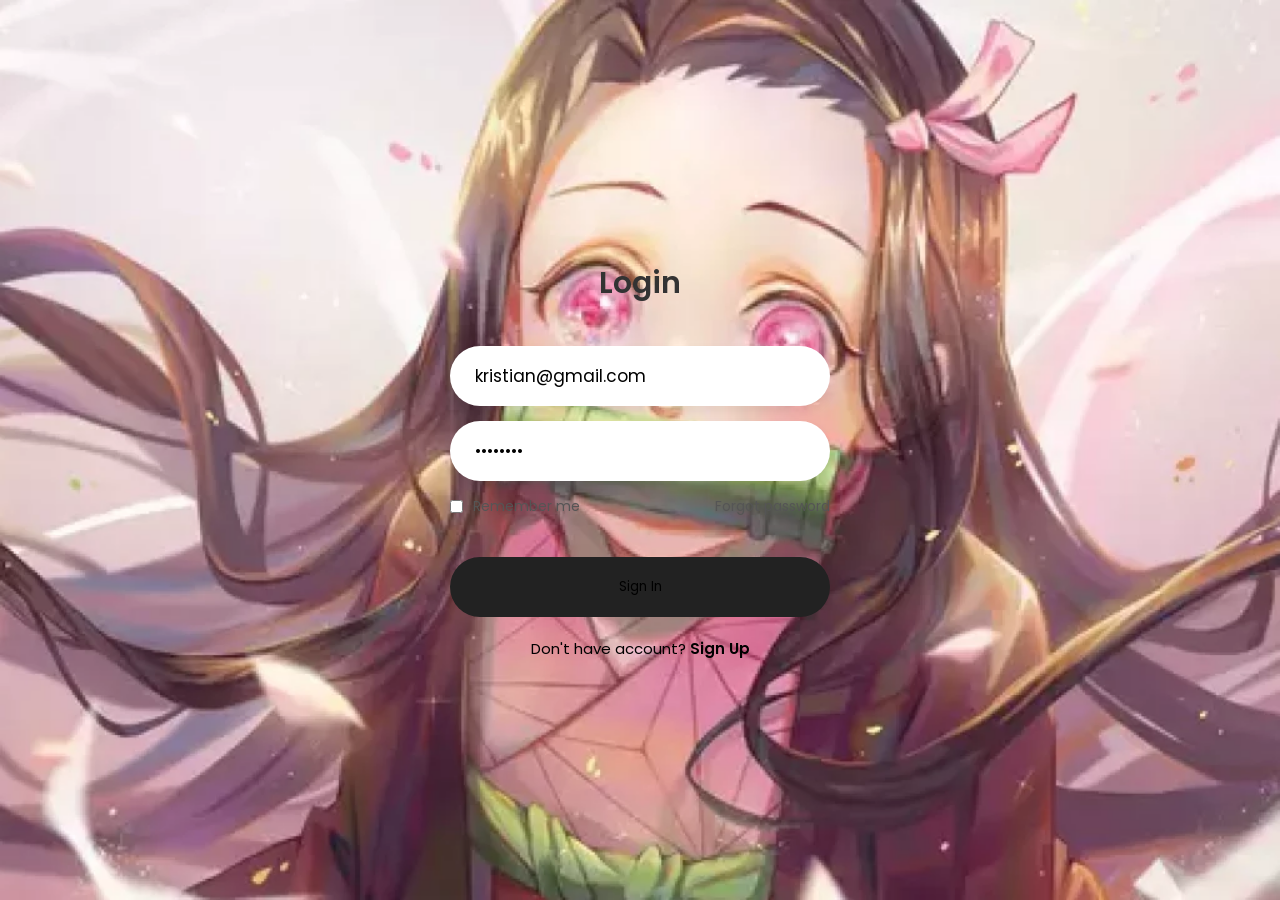
<file: login.html>
<!DOCTYPE html>
<html lang="en">
<head>
    <meta charset="UTF-8">
    <meta http-equiv="X-UA-Compatible" content="IE=edge">
    <meta name="viewport" content="width=device-width, initial-scale=1.0">
    <link rel="stylesheet" href="login.css">
    <title>Login Pages | Kristian</title>
    <script src="login.js" defer></script>
</head>
<body>
    <form id="login-form" action="index.html">
        <div class="login-box">
            <div class="login-header">
                <header>Login</header>
            </div>
            <div class="input-box">
                <input type="email" id="email" class="input-field" placeholder="Email" autocomplete="off" required>
            </div>
            <div class="input-box">
                <input type="password" id="password" class="input-field" placeholder="Password" autocomplete="off" required>
            </div>
            <div class="forgot">
                <section>
                    <input type="checkbox" id="check">
                    <label for="check">Remember me</label>
                </section>
                <section>
                    <a href="#">Forgot password</a>
                </section>
            </div>
            <div class="input-submit">
                <button type="submit" class="submit-btn" id="submit">Sign In</button>
            </div>
            <div class="sign-up-link">
                <p>Don't have account? <a href="#">Sign Up</a></p>
            </div>
        </div>
    </form>
</body>
</html>
</file>
<file: login.css>
@import url('https://fonts.googleapis.com/css2?family=Poppins:wght@400;500&display=swap');

*{
    margin: 0;
    padding: 0;
    box-sizing: border-box;
    font-family: 'Poppins',sans-serif;
}
body {
    display: flex;
    justify-content: center;
    align-items: center;
    min-height: 100vh;
    margin: 0; /* Menghapus margin default dari body */
    background-image: url('assets/images/backgroundanime.jpg');
    background-size: cover; /* Membuat gambar menutupi seluruh elemen */
    background-position: center; /* Memusatkan gambar */
    background-repeat: no-repeat; /* Menghindari pengulangan gambar */
}

.login-box{
    display: flex;
    justify-content: center;
    flex-direction: column;
    width: 440px;
    height: 480px;
    padding: 30px;
}
.login-header{
    text-align: center;
    margin: 20px 0 40px 0;
}
.login-header header{
    color: #333;
    font-size: 30px;
    font-weight: 600;
}
.input-box .input-field{
    width: 100%;
    height: 60px;
    font-size: 17px;
    padding: 0 25px;
    margin-bottom: 15px;
    border-radius: 30px;
    border: none;
    box-shadow: 0px 5px 10px 1px rgba(0,0,0, 0.05);
    outline: none;
    transition: .3s;
}
::placeholder{
    font-weight: 500;
    color: #222;
}
.input-field:focus{
    width: 105%;
}
.forgot{
    display: flex;
    justify-content: space-between;
    margin-bottom: 40px;
}
section{
    display: flex;
    align-items: center;
    font-size: 14px;
    color: #555;
}
#check{
    margin-right: 10px;
}
a{
    text-decoration: none;
}
a:hover{
    text-decoration: underline;
}
section a{
    color: #555;
}
.input-submit{
    position: relative;
}
.submit-btn{
    width: 100%;
    height: 60px;
    background: #222;
    border: none;
    border-radius: 30px;
    cursor: pointer;
    transition: .3s;
}
.input-submit label{
    position: absolute;
    top: 45%;
    left: 50%;
    color: #fff;
    -webkit-transform: translate(-50%, -50%);
    -ms-transform: translate(-50%, -50%);
    transform: translate(-50%, -50%);
    cursor: pointer;
}
.submit-btn:hover{
    background: #000;
    transform: scale(1.05,1);
}
.sign-up-link{
    text-align: center;
    font-size: 15px;
    margin-top: 20px;
}
.sign-up-link a{
    color: #000;
    font-weight: 600;
}
</file>
